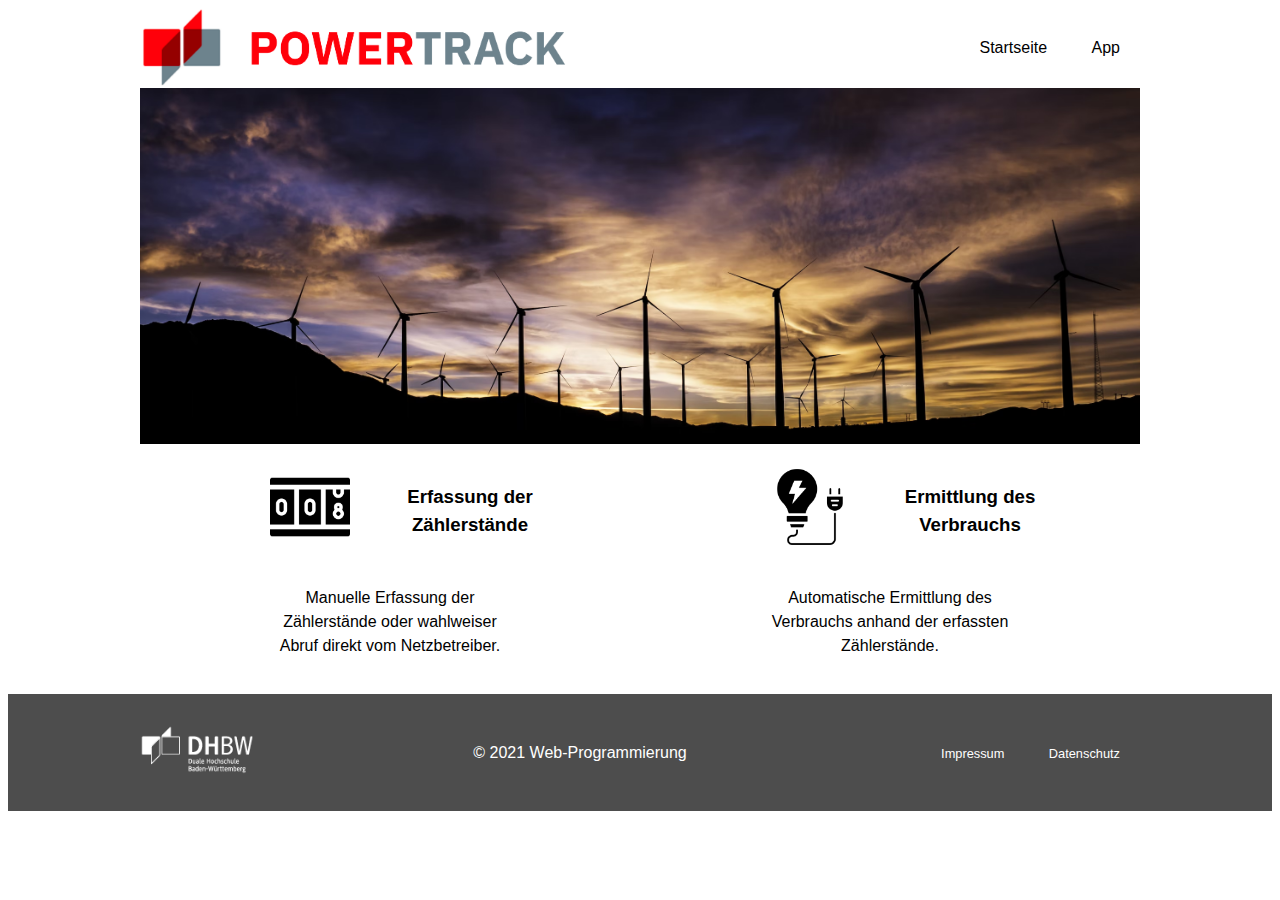
<file: index.html>
<!DOCTYPE html>
<html lang="de">
  <head>
    <title>POWERTRACK</title>
    <link rel="stylesheet" href="styles/style.css" />
    <link rel="stylesheet" href="styles/index.css" />
  </head>
  <body>
    <header class="fixed-width">
      <a href="index.html">
        <img src="img/powertrack_logo.png" />
      </a>
      <nav>
        <a href="index.html">Startseite</a>
        <a href="verwaltung.html">App</a>
      </nav>
    </header>

    <main class="fixed-width">
      <figure class="banner">
        <img src="img/banner.png" />
      </figure>

      <div class="index-content">
        <div class="index-content-head">
          <figure>
            <img src="img/counter_dark.png" />
          </figure>
          <p>Erfassung der <br />Z&auml;hlerst&auml;nde</p>
        </div>

        <div class="index-content-head">
          <figure>
            <img src="img/energy-consumption_dark.png" />
          </figure>
          <p>Ermittlung des <br />Verbrauchs</p>
        </div>

        <div class="index-content-body">
          <p calss="margin">
            Manuelle Erfassung der<br />
            Z&auml;hlerst&auml;nde oder wahlweiser<br />
            Abruf direkt vom Netzbetreiber.
          </p>
        </div>

        <div class="index-content-body">
          <p calss="margin">
            Automatische Ermittlung des <br />Verbrauchs anhand der erfassten
            <br />Z&auml;hlerst&auml;nde.
          </p>
        </div>
      </div>
    </main>

    <footer>
      <div class="fixed-width footer-area">
        <div class="footer-element">
          <a href="https://www.dhbw-vs.de/">
            <img src="img/dhbw_logo.png" />
          </a>
        </div>
        <div class="footer-element copyright">
          <p>&copy; 2021 Web-Programmierung</p>
        </div>
        <div class="footer-element footer-nav">
          <a href="impressum.html">Impressum</a>
          <a href="datenschutz.html">Datenschutz</a>
        </div>
      </div>
    </footer>
  </body>
</html>
</file>
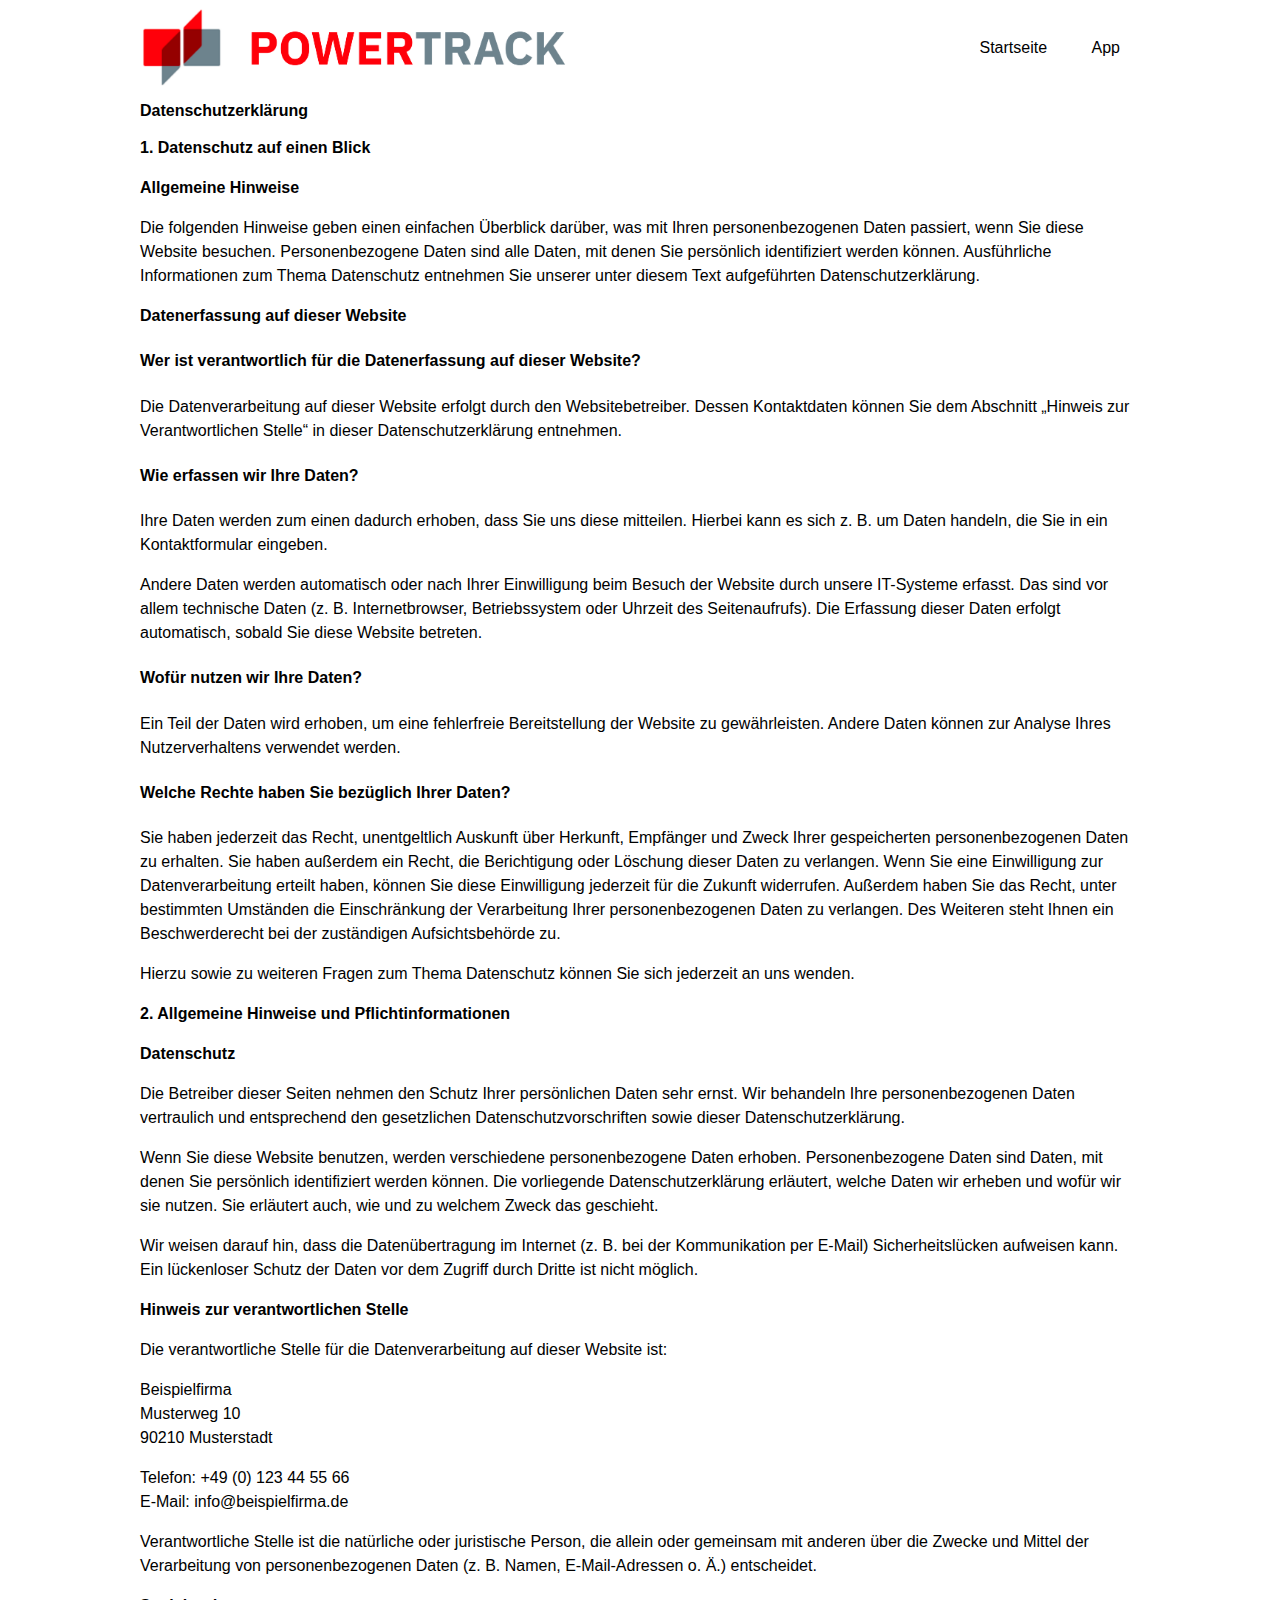
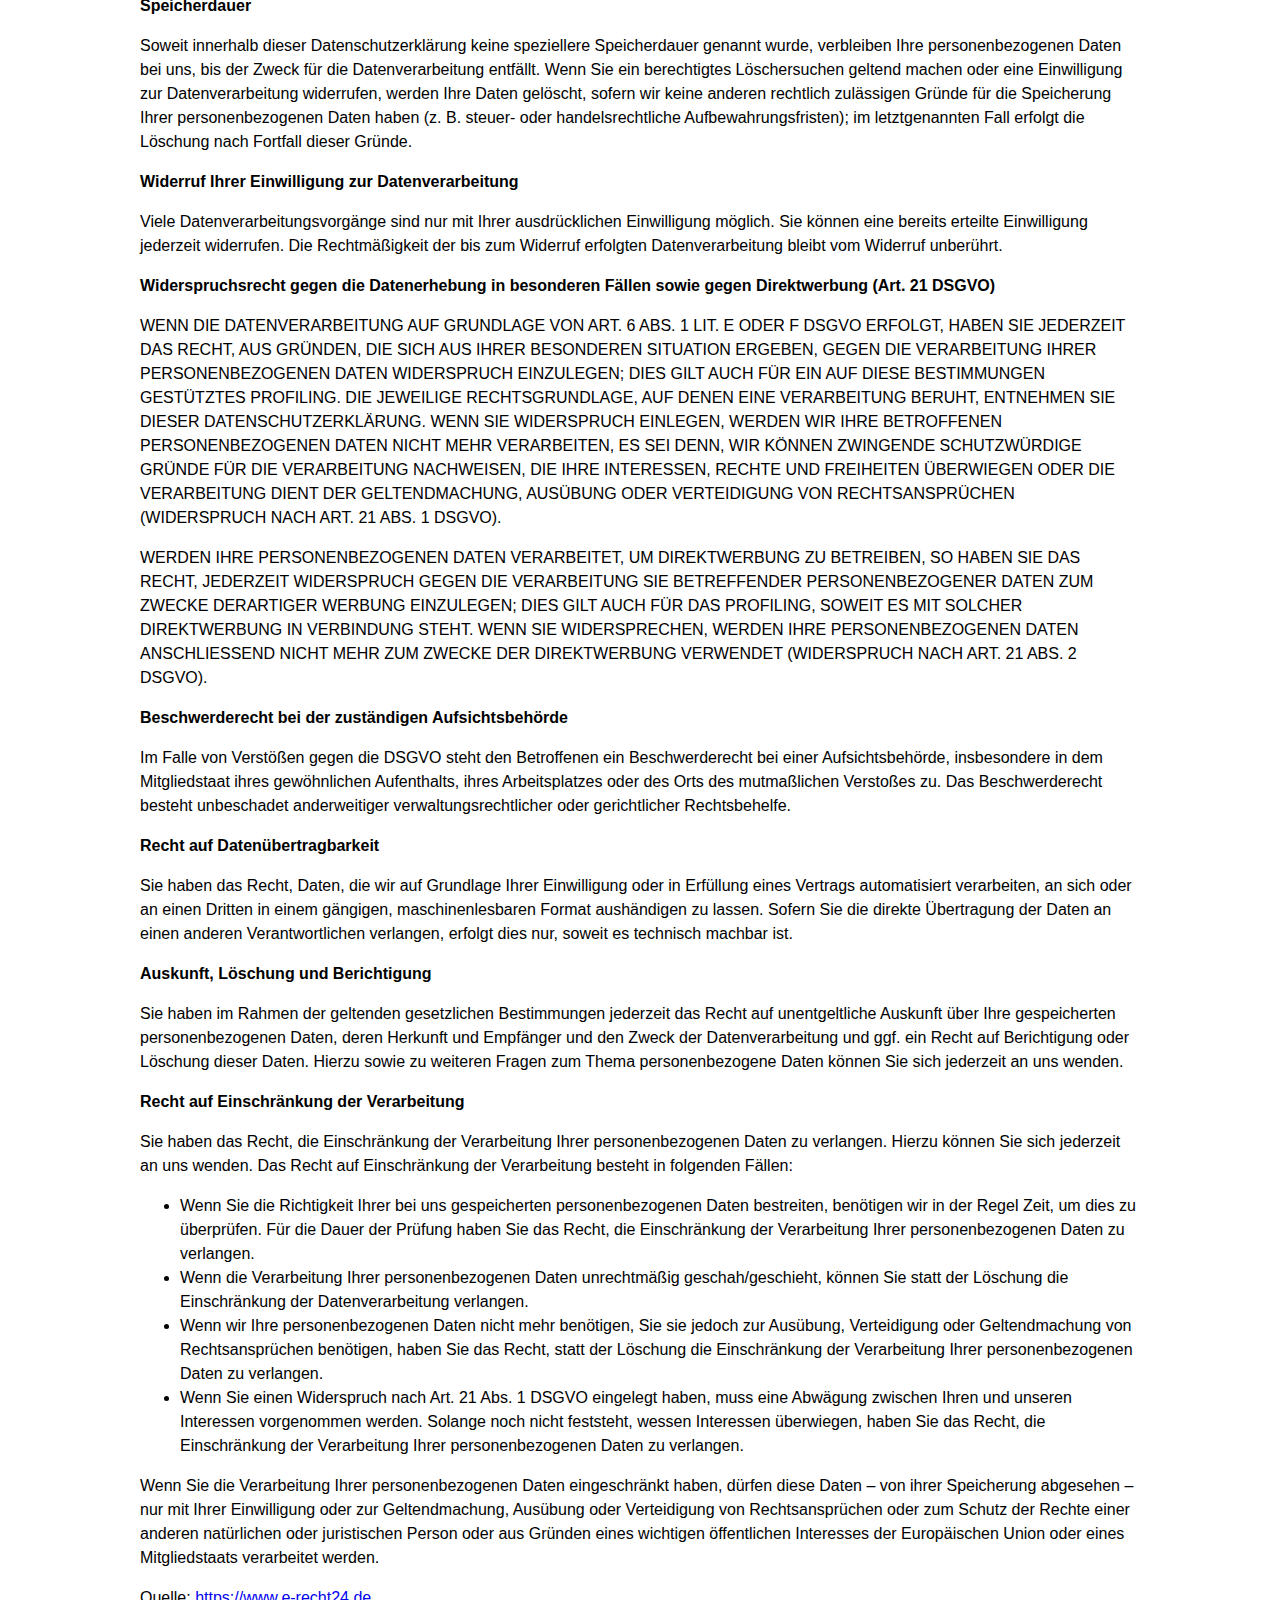
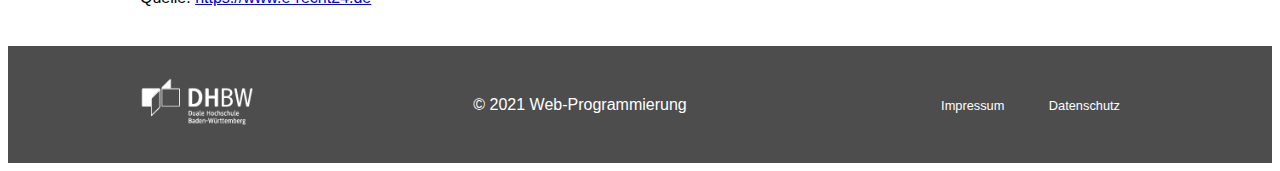
<file: datenschutz.html>
<!DOCTYPE html>
<html lang="de">
  <head>
    <title>POWERTRACK</title>
    <link rel="stylesheet" href="styles/style.css" />
  </head>
  <body>
    <header class="fixed-width">
      <a href="index.html">
        <img src="img/powertrack_logo.png" />
      </a>
      <nav>
        <a href="index.html">Startseite</a>
        <a href="verwaltung.html">App</a>
      </nav>
    </header>
    <main class="fixed-width">
      <div class="headline">
        <h1>Datenschutz&shy;erkl&auml;rung</h1>
      </div>

      <h2>1. Datenschutz auf einen Blick</h2>
      <h3>Allgemeine Hinweise</h3>
      <p>
        Die folgenden Hinweise geben einen einfachen &Uuml;berblick
        dar&uuml;ber, was mit Ihren personenbezogenen Daten passiert, wenn Sie
        diese Website besuchen. Personenbezogene Daten sind alle Daten, mit
        denen Sie pers&ouml;nlich identifiziert werden k&ouml;nnen.
        Ausf&uuml;hrliche Informationen zum Thema Datenschutz entnehmen Sie
        unserer unter diesem Text aufgef&uuml;hrten Datenschutzerkl&auml;rung.
      </p>
      <h3>Datenerfassung auf dieser Website</h3>
      <h4>
        Wer ist verantwortlich f&uuml;r die Datenerfassung auf dieser Website?
      </h4>
      <p>
        Die Datenverarbeitung auf dieser Website erfolgt durch den
        Websitebetreiber. Dessen Kontaktdaten k&ouml;nnen Sie dem Abschnitt
        &bdquo;Hinweis zur Verantwortlichen Stelle&ldquo; in dieser
        Datenschutzerkl&auml;rung entnehmen.
      </p>
      <h4>Wie erfassen wir Ihre Daten?</h4>
      <p>
        Ihre Daten werden zum einen dadurch erhoben, dass Sie uns diese
        mitteilen. Hierbei kann es sich z.&nbsp;B. um Daten handeln, die Sie in
        ein Kontaktformular eingeben.
      </p>
      <p>
        Andere Daten werden automatisch oder nach Ihrer Einwilligung beim Besuch
        der Website durch unsere IT-Systeme erfasst. Das sind vor allem
        technische Daten (z.&nbsp;B. Internetbrowser, Betriebssystem oder
        Uhrzeit des Seitenaufrufs). Die Erfassung dieser Daten erfolgt
        automatisch, sobald Sie diese Website betreten.
      </p>
      <h4>Wof&uuml;r nutzen wir Ihre Daten?</h4>
      <p>
        Ein Teil der Daten wird erhoben, um eine fehlerfreie Bereitstellung der
        Website zu gew&auml;hrleisten. Andere Daten k&ouml;nnen zur Analyse
        Ihres Nutzerverhaltens verwendet werden.
      </p>
      <h4>Welche Rechte haben Sie bez&uuml;glich Ihrer Daten?</h4>
      <p>
        Sie haben jederzeit das Recht, unentgeltlich Auskunft &uuml;ber
        Herkunft, Empf&auml;nger und Zweck Ihrer gespeicherten personenbezogenen
        Daten zu erhalten. Sie haben au&szlig;erdem ein Recht, die Berichtigung
        oder L&ouml;schung dieser Daten zu verlangen. Wenn Sie eine Einwilligung
        zur Datenverarbeitung erteilt haben, k&ouml;nnen Sie diese Einwilligung
        jederzeit f&uuml;r die Zukunft widerrufen. Au&szlig;erdem haben Sie das
        Recht, unter bestimmten Umst&auml;nden die Einschr&auml;nkung der
        Verarbeitung Ihrer personenbezogenen Daten zu verlangen. Des Weiteren
        steht Ihnen ein Beschwerderecht bei der zust&auml;ndigen
        Aufsichtsbeh&ouml;rde zu.
      </p>
      <p>
        Hierzu sowie zu weiteren Fragen zum Thema Datenschutz k&ouml;nnen Sie
        sich jederzeit an uns wenden.
      </p>
      <h2>2. Allgemeine Hinweise und Pflicht&shy;informationen</h2>
      <h3>Datenschutz</h3>
      <p>
        Die Betreiber dieser Seiten nehmen den Schutz Ihrer pers&ouml;nlichen
        Daten sehr ernst. Wir behandeln Ihre personenbezogenen Daten vertraulich
        und entsprechend den gesetzlichen Datenschutzvorschriften sowie dieser
        Datenschutzerkl&auml;rung.
      </p>
      <p>
        Wenn Sie diese Website benutzen, werden verschiedene personenbezogene
        Daten erhoben. Personenbezogene Daten sind Daten, mit denen Sie
        pers&ouml;nlich identifiziert werden k&ouml;nnen. Die vorliegende
        Datenschutzerkl&auml;rung erl&auml;utert, welche Daten wir erheben und
        wof&uuml;r wir sie nutzen. Sie erl&auml;utert auch, wie und zu welchem
        Zweck das geschieht.
      </p>
      <p>
        Wir weisen darauf hin, dass die Daten&uuml;bertragung im Internet
        (z.&nbsp;B. bei der Kommunikation per E-Mail) Sicherheitsl&uuml;cken
        aufweisen kann. Ein l&uuml;ckenloser Schutz der Daten vor dem Zugriff
        durch Dritte ist nicht m&ouml;glich.
      </p>
      <h3>Hinweis zur verantwortlichen Stelle</h3>
      <p>
        Die verantwortliche Stelle f&uuml;r die Datenverarbeitung auf dieser
        Website ist:
      </p>
      <p>
        Beispielfirma<br />
        Musterweg 10<br />
        90210 Musterstadt
      </p>

      <p>
        Telefon: +49 (0) 123 44 55 66<br />
        E-Mail: info@beispielfirma.de
      </p>
      <p>
        Verantwortliche Stelle ist die nat&uuml;rliche oder juristische Person,
        die allein oder gemeinsam mit anderen &uuml;ber die Zwecke und Mittel
        der Verarbeitung von personenbezogenen Daten (z.&nbsp;B. Namen,
        E-Mail-Adressen o. &Auml;.) entscheidet.
      </p>

      <h3>Speicherdauer</h3>
      <p>
        Soweit innerhalb dieser Datenschutzerkl&auml;rung keine speziellere
        Speicherdauer genannt wurde, verbleiben Ihre personenbezogenen Daten bei
        uns, bis der Zweck f&uuml;r die Datenverarbeitung entf&auml;llt. Wenn
        Sie ein berechtigtes L&ouml;schersuchen geltend machen oder eine
        Einwilligung zur Datenverarbeitung widerrufen, werden Ihre Daten
        gel&ouml;scht, sofern wir keine anderen rechtlich zul&auml;ssigen
        Gr&uuml;nde f&uuml;r die Speicherung Ihrer personenbezogenen Daten haben
        (z.&nbsp;B. steuer- oder handelsrechtliche Aufbewahrungsfristen); im
        letztgenannten Fall erfolgt die L&ouml;schung nach Fortfall dieser
        Gr&uuml;nde.
      </p>
      <h3>Widerruf Ihrer Einwilligung zur Datenverarbeitung</h3>
      <p>
        Viele Datenverarbeitungsvorg&auml;nge sind nur mit Ihrer
        ausdr&uuml;cklichen Einwilligung m&ouml;glich. Sie k&ouml;nnen eine
        bereits erteilte Einwilligung jederzeit widerrufen. Die
        Rechtm&auml;&szlig;igkeit der bis zum Widerruf erfolgten
        Datenverarbeitung bleibt vom Widerruf unber&uuml;hrt.
      </p>
      <h3>
        Widerspruchsrecht gegen die Datenerhebung in besonderen F&auml;llen
        sowie gegen Direktwerbung (Art. 21 DSGVO)
      </h3>
      <p>
        WENN DIE DATENVERARBEITUNG AUF GRUNDLAGE VON ART. 6 ABS. 1 LIT. E ODER F
        DSGVO ERFOLGT, HABEN SIE JEDERZEIT DAS RECHT, AUS GR&Uuml;NDEN, DIE SICH
        AUS IHRER BESONDEREN SITUATION ERGEBEN, GEGEN DIE VERARBEITUNG IHRER
        PERSONENBEZOGENEN DATEN WIDERSPRUCH EINZULEGEN; DIES GILT AUCH F&Uuml;R
        EIN AUF DIESE BESTIMMUNGEN GEST&Uuml;TZTES PROFILING. DIE JEWEILIGE
        RECHTSGRUNDLAGE, AUF DENEN EINE VERARBEITUNG BERUHT, ENTNEHMEN SIE
        DIESER DATENSCHUTZERKL&Auml;RUNG. WENN SIE WIDERSPRUCH EINLEGEN, WERDEN
        WIR IHRE BETROFFENEN PERSONENBEZOGENEN DATEN NICHT MEHR VERARBEITEN, ES
        SEI DENN, WIR K&Ouml;NNEN ZWINGENDE SCHUTZW&Uuml;RDIGE GR&Uuml;NDE
        F&Uuml;R DIE VERARBEITUNG NACHWEISEN, DIE IHRE INTERESSEN, RECHTE UND
        FREIHEITEN &Uuml;BERWIEGEN ODER DIE VERARBEITUNG DIENT DER
        GELTENDMACHUNG, AUS&Uuml;BUNG ODER VERTEIDIGUNG VON
        RECHTSANSPR&Uuml;CHEN (WIDERSPRUCH NACH ART. 21 ABS. 1 DSGVO).
      </p>
      <p>
        WERDEN IHRE PERSONENBEZOGENEN DATEN VERARBEITET, UM DIREKTWERBUNG ZU
        BETREIBEN, SO HABEN SIE DAS RECHT, JEDERZEIT WIDERSPRUCH GEGEN DIE
        VERARBEITUNG SIE BETREFFENDER PERSONENBEZOGENER DATEN ZUM ZWECKE
        DERARTIGER WERBUNG EINZULEGEN; DIES GILT AUCH F&Uuml;R DAS PROFILING,
        SOWEIT ES MIT SOLCHER DIREKTWERBUNG IN VERBINDUNG STEHT. WENN SIE
        WIDERSPRECHEN, WERDEN IHRE PERSONENBEZOGENEN DATEN ANSCHLIESSEND NICHT
        MEHR ZUM ZWECKE DER DIREKTWERBUNG VERWENDET (WIDERSPRUCH NACH ART. 21
        ABS. 2 DSGVO).
      </p>
      <h3>
        Beschwerde&shy;recht bei der zust&auml;ndigen Aufsichts&shy;beh&ouml;rde
      </h3>
      <p>
        Im Falle von Verst&ouml;&szlig;en gegen die DSGVO steht den Betroffenen
        ein Beschwerderecht bei einer Aufsichtsbeh&ouml;rde, insbesondere in dem
        Mitgliedstaat ihres gew&ouml;hnlichen Aufenthalts, ihres Arbeitsplatzes
        oder des Orts des mutma&szlig;lichen Versto&szlig;es zu. Das
        Beschwerderecht besteht unbeschadet anderweitiger verwaltungsrechtlicher
        oder gerichtlicher Rechtsbehelfe.
      </p>
      <h3>Recht auf Daten&shy;&uuml;bertrag&shy;barkeit</h3>
      <p>
        Sie haben das Recht, Daten, die wir auf Grundlage Ihrer Einwilligung
        oder in Erf&uuml;llung eines Vertrags automatisiert verarbeiten, an sich
        oder an einen Dritten in einem g&auml;ngigen, maschinenlesbaren Format
        aush&auml;ndigen zu lassen. Sofern Sie die direkte &Uuml;bertragung der
        Daten an einen anderen Verantwortlichen verlangen, erfolgt dies nur,
        soweit es technisch machbar ist.
      </p>
      <h3>Auskunft, L&ouml;schung und Berichtigung</h3>
      <p>
        Sie haben im Rahmen der geltenden gesetzlichen Bestimmungen jederzeit
        das Recht auf unentgeltliche Auskunft &uuml;ber Ihre gespeicherten
        personenbezogenen Daten, deren Herkunft und Empf&auml;nger und den Zweck
        der Datenverarbeitung und ggf. ein Recht auf Berichtigung oder
        L&ouml;schung dieser Daten. Hierzu sowie zu weiteren Fragen zum Thema
        personenbezogene Daten k&ouml;nnen Sie sich jederzeit an uns wenden.
      </p>
      <h3>Recht auf Einschr&auml;nkung der Verarbeitung</h3>
      <p>
        Sie haben das Recht, die Einschr&auml;nkung der Verarbeitung Ihrer
        personenbezogenen Daten zu verlangen. Hierzu k&ouml;nnen Sie sich
        jederzeit an uns wenden. Das Recht auf Einschr&auml;nkung der
        Verarbeitung besteht in folgenden F&auml;llen:
      </p>
      <ul>
        <li>
          Wenn Sie die Richtigkeit Ihrer bei uns gespeicherten personenbezogenen
          Daten bestreiten, ben&ouml;tigen wir in der Regel Zeit, um dies zu
          &uuml;berpr&uuml;fen. F&uuml;r die Dauer der Pr&uuml;fung haben Sie
          das Recht, die Einschr&auml;nkung der Verarbeitung Ihrer
          personenbezogenen Daten zu verlangen.
        </li>
        <li>
          Wenn die Verarbeitung Ihrer personenbezogenen Daten
          unrechtm&auml;&szlig;ig geschah/geschieht, k&ouml;nnen Sie statt der
          L&ouml;schung die Einschr&auml;nkung der Datenverarbeitung verlangen.
        </li>
        <li>
          Wenn wir Ihre personenbezogenen Daten nicht mehr ben&ouml;tigen, Sie
          sie jedoch zur Aus&uuml;bung, Verteidigung oder Geltendmachung von
          Rechtsanspr&uuml;chen ben&ouml;tigen, haben Sie das Recht, statt der
          L&ouml;schung die Einschr&auml;nkung der Verarbeitung Ihrer
          personenbezogenen Daten zu verlangen.
        </li>
        <li>
          Wenn Sie einen Widerspruch nach Art. 21 Abs. 1 DSGVO eingelegt haben,
          muss eine Abw&auml;gung zwischen Ihren und unseren Interessen
          vorgenommen werden. Solange noch nicht feststeht, wessen Interessen
          &uuml;berwiegen, haben Sie das Recht, die Einschr&auml;nkung der
          Verarbeitung Ihrer personenbezogenen Daten zu verlangen.
        </li>
      </ul>
      <p>
        Wenn Sie die Verarbeitung Ihrer personenbezogenen Daten
        eingeschr&auml;nkt haben, d&uuml;rfen diese Daten &ndash; von ihrer
        Speicherung abgesehen &ndash; nur mit Ihrer Einwilligung oder zur
        Geltendmachung, Aus&uuml;bung oder Verteidigung von
        Rechtsanspr&uuml;chen oder zum Schutz der Rechte einer anderen
        nat&uuml;rlichen oder juristischen Person oder aus Gr&uuml;nden eines
        wichtigen &ouml;ffentlichen Interesses der Europ&auml;ischen Union oder
        eines Mitgliedstaats verarbeitet werden.
      </p>
      <p>
        Quelle: <a href="https://www.e-recht24.de">https://www.e-recht24.de</a>
      </p>
    </main>

    <footer>
      <div class="fixed-width footer-area">
        <div class="footer-element">
          <a href="https://www.dhbw-vs.de/">
            <img src="img/dhbw_logo.png" />
          </a>
        </div>
        <div class="footer-element copyright">
          <p>&copy; 2021 Web-Programmierung</p>
        </div>
        <div class="footer-element footer-nav">
          <a href="impressum.html">Impressum</a>
          <a href="datenschutz.html">Datenschutz</a>
        </div>
      </div>
    </footer>
  </body>
</html>
</file>
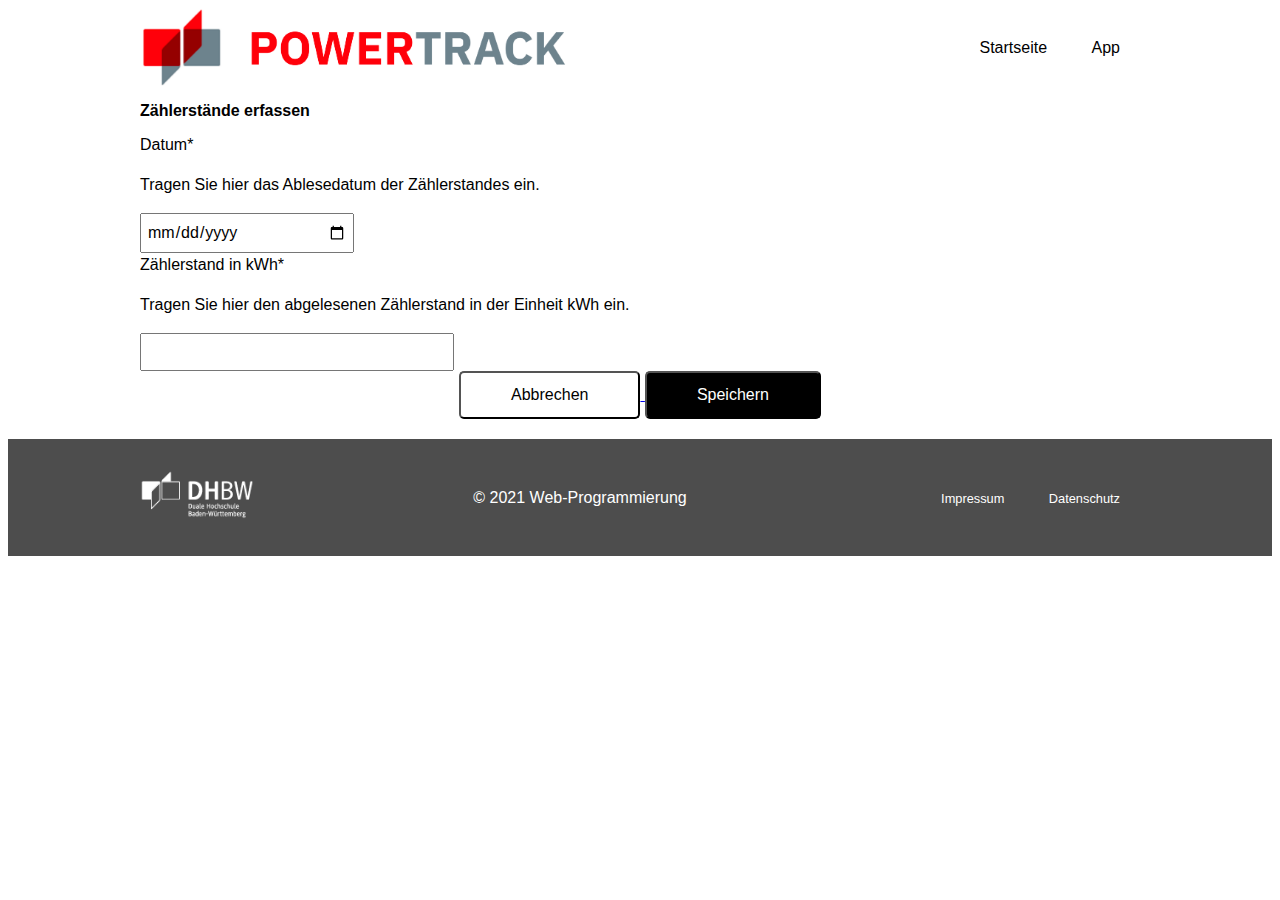
<file: erfassung.html>
<!DOCTYPE html>
<html lang="de">
  <head>
    <title>POWERTRACK</title>
    <link rel="stylesheet" href="styles/style.css" />
    <link rel="stylesheet" href="styles/erfassung.css" />
  </head>
  <body onload="initialize()">
    <header class="fixed-width">
      <a href="index.html">
        <img src="img/powertrack_logo.png" />
      </a>
      <nav>
        <a href="index.html">Startseite</a>
        <a href="verwaltung.html">App</a>
      </nav>
    </header>

    <main class="fixed-width">
      <div class="headline">
        <h1>Zählerstände erfassen</h1>
      </div>
      <form>
        <div class="create-grp-due">
          <label for="Date_input">Datum*</label>
          <p>Tragen Sie hier das Ablesedatum der Zählerstandes ein.</p>
          <input id="Date_input" type="date" />
        </div>

        <div class="create-grp-title">
          <label for="counter_input">Zählerstand in kWh*</label>
          <p>
            Tragen Sie hier den abgelesenen Zählerstand in der Einheit kWh ein.
          </p>
          <input id="counter_input" type="text" />
        </div>
      </form>
      <div class="create-grp-actions">
        <a href="verwaltung.html">
          <button class="disabled-button">Abbrechen</button>
        </a>
        <a href="verwaltung.html">
          <button onclick="save()" id="save-btn">Speichern</button></a
        >
      </div>
    </main>

    <footer>
      <div class="fixed-width footer-area">
        <div class="footer-element">
          <a href="https://www.dhbw-vs.de/">
            <img src="img/dhbw_logo.png" />
          </a>
        </div>
        <div class="footer-element copyright">
          <p>&copy; 2021 Web-Programmierung</p>
        </div>
        <div class="footer-element footer-nav">
          <a href="impressum.html">Impressum</a>
          <a href="datenschutz.html">Datenschutz</a>
        </div>
      </div>
    </footer>
    <script src="js/common.js"></script>
    <script src="js/anlage.js"></script>
  </body>
</html>
</file>
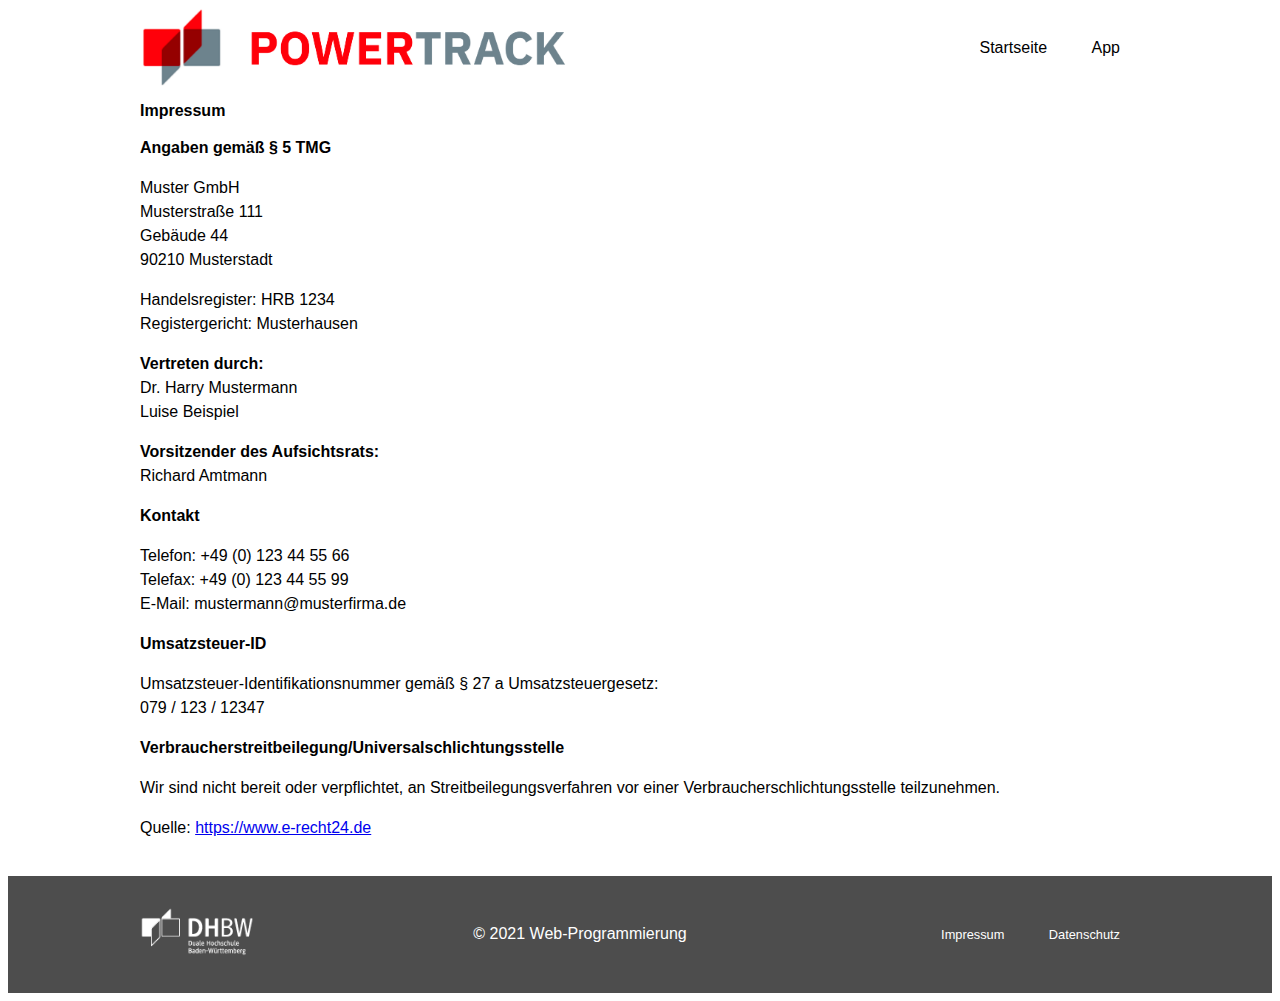
<file: impressum.html>
<!DOCTYPE html>
<html lang="de">
  <head>
    <title>POWERTRACK</title>
    <link rel="stylesheet" href="styles/style.css" />
  </head>
  <body>
    <!DOCTYPE html>
    <html lang="de">
      <head>
        <title>POWERTRACK</title>
        <link rel="stylesheet" href="styles/style.css" />
      </head>
      <body>
        <header class="fixed-width">
          <a href="index.html">
            <img src="img/powertrack_logo.png" />
          </a>
          <nav>
            <a href="index.html">Startseite</a>
            <a href="verwaltung.html">App</a>
          </nav>
        </header>
        
        <main class="fixed-width">
          <div class="headline">
            <h1>Impressum</h1>
          </div>

          <h2>Angaben gem&auml;&szlig; &sect; 5 TMG</h2>
          <p>
            Muster GmbH<br />
            Musterstra&szlig;e 111<br />
            Geb&auml;ude 44<br />
            90210 Musterstadt
          </p>

          <p>
            Handelsregister: HRB 1234<br />
            Registergericht: Musterhausen
          </p>

          <p>
            <strong class="highlight">Vertreten durch:</strong><br />
            Dr. Harry Mustermann<br />
            Luise Beispiel
          </p>

          <p>
            <strong class="highlight">Vorsitzender des Aufsichtsrats:</strong
            ><br />
            Richard Amtmann
          </p>

          <h2>Kontakt</h2>
          <p>
            Telefon: +49 (0) 123 44 55 66<br />
            Telefax: +49 (0) 123 44 55 99<br />
            E-Mail: mustermann@musterfirma.de
          </p>

          <h2>Umsatzsteuer-ID</h2>
          <p>
            Umsatzsteuer-Identifikationsnummer gem&auml;&szlig; &sect; 27 a
            Umsatzsteuergesetz:<br />
            079 / 123 / 12347
          </p>

          <h2>
            Verbraucher&shy;streit&shy;beilegung/Universal&shy;schlichtungs&shy;stelle
          </h2>
          <p>
            Wir sind nicht bereit oder verpflichtet, an
            Streitbeilegungsverfahren vor einer Verbraucherschlichtungsstelle
            teilzunehmen.
          </p>

          <p>
            Quelle:
            <a href="https://www.e-recht24.de">https://www.e-recht24.de</a>
          </p>
        </main>

        <footer>
          <div class="fixed-width footer-area">
            <div class="footer-element">
              <a href="https://www.dhbw-vs.de/">
                <img src="img/dhbw_logo.png" />
              </a>
            </div>
            <div class="footer-element copyright">
              <p>&copy; 2021 Web-Programmierung</p>
            </div>
            <div class="footer-element footer-nav">
              <a href="impressum.html">Impressum</a>
              <a href="datenschutz.html">Datenschutz</a>
            </div>
          </div>
        </footer>
      </body>
    </html>
  </body>
</html>
</file>
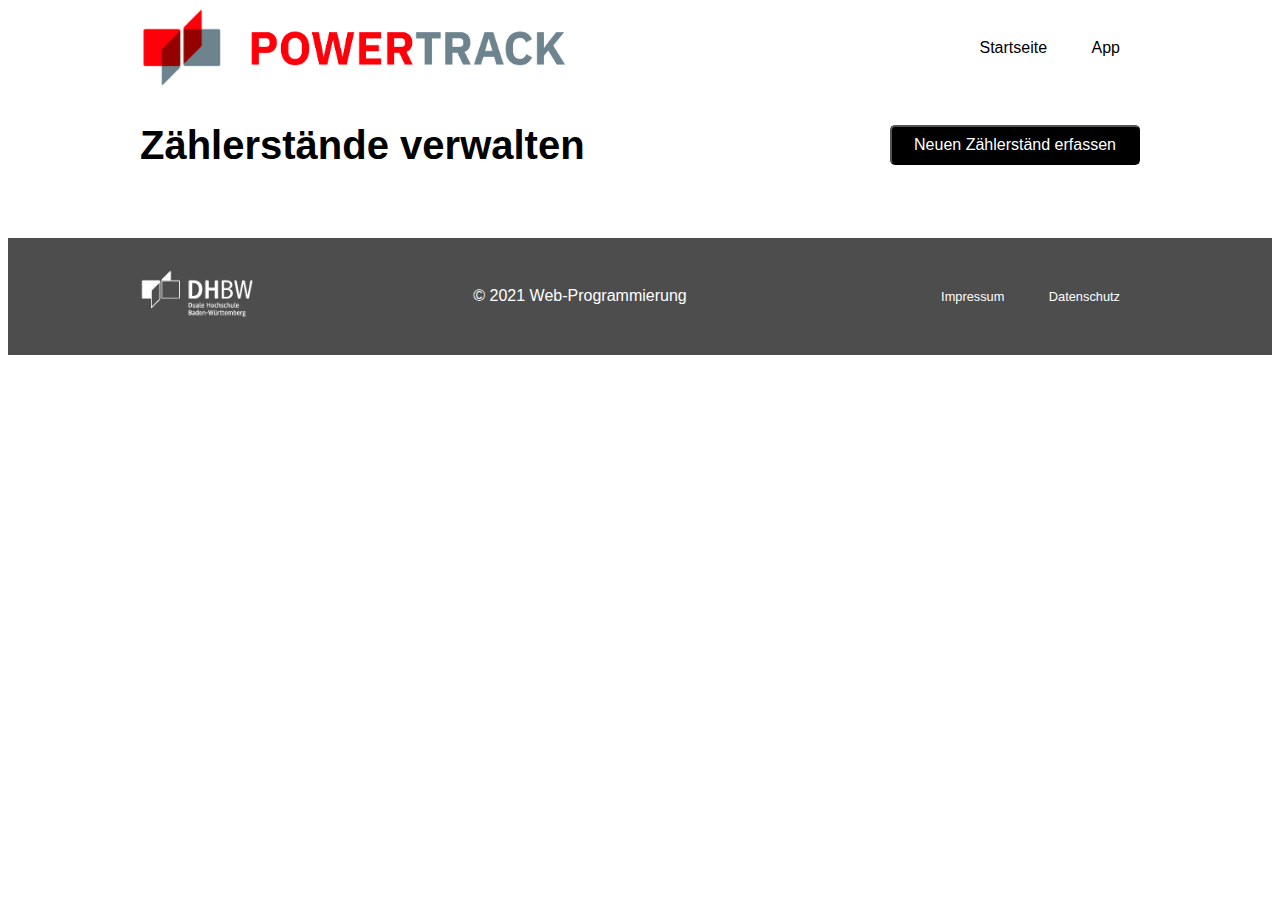
<file: verwaltung.html>
<!DOCTYPE html>
<html lang="de">
  <head>
    <title>POWERTRACK</title>
    <link rel="stylesheet" href="styles/style.css" />
    <link rel="stylesheet" href="styles/verwaltung.css" />
  </head>
  <body>
    <header class="fixed-width">
      <a href="index.html">
        <img src="img/powertrack_logo.png" />
      </a>
      <nav>
        <a href="index.html">Startseite</a>
        <a href="verwaltung.html">App</a>
      </nav>
    </header>

    <main class="fixed-width">
      <div class="administration-head">
        <h1>Z&auml;hlerst&auml;nde verwalten</h1>

        <a href="erfassung.html">
          <button class="button-head">
            Neuen Z&auml;hlerst&auml;nd erfassen
          </button>
        </a>
      </div>

      <div class="administration-body">
        <ul class="list-alltasks" id="tasks"></ul>
      </div>
    </main>

    <footer>
      <div class="fixed-width footer-area">
        <div class="footer-element">
          <a href="https://www.dhbw-vs.de/">
            <img src="img/dhbw_logo.png" />
          </a>
        </div>
        <div class="footer-element copyright">
          <p>&copy; 2021 Web-Programmierung</p>
        </div>
        <div class="footer-element footer-nav">
          <a href="impressum.html">Impressum</a>
          <a href="datenschutz.html">Datenschutz</a>
        </div>
      </div>
    </footer>
    <script src="js/liste.js"></script>
  </body>
</html>
</file>
<file: styles/style.css>
* {
  font-family: Helvetica, sans-serif;
  font-size: 12pt;
  line-height: 150%;
}

.fixed-width {
  width: 1000px;
  margin: auto;
}

body {
  display: flex;
  flex-direction: column;
}
header {
  height: 80px;
  display: flex;
}

header a,
header a img {
  height: inherit;
}

header nav {
  /* Let navigation take the remaining size in this row */
  flex-grow: 1;
  /* Align navigation items on the right side */
  text-align: right;
  margin: auto;
}

header nav a {
  margin: 0 20px;
}

header nav a:visited,
header nav a:link,
header nav a:hover {
  color: black;
  text-decoration: none;
}

header nav a:hover {
  text-decoration: underline;
}
footer {
  background-color: #4d4d4d;
  color: white;
  margin-top: 20px;
}

.footer-area {
  display: flex;
  padding: 30px 0;
}

.footer-element {
  flex-grow: 1;
  flex-basis: 0;
  margin: auto;
}

.footer-nav {
  text-align: right;
}

.footer-nav a {
  margin: 0 20px;
  font-size: 0.8rem;
}

.footer-nav a:link,
.footer-nav a:visited,
.footer-nav a:hover {
  color: white;
  text-decoration: none;
}

.footer-nav a:hover {
  color: white;
  text-decoration: underline;
}

footer img {
  height: 50px;
}
</file>
<file: styles/index.css>
.banner {
  margin: 0;
}
.banner img {
  width: 1000px;
}

.index-img {
  margin: 0;
}
.index-img img {
  width: 1000px;
}

.index-content {
  display: grid;
  grid-template-columns: 1fr 1fr;
  text-align: center;
}

.index-content-head {
  display: grid;
  grid-template-columns: 1fr 1fr;
  text-align: center;
  margin: auto;
}

.index-content-body {
  display: grid;
  grid-template-columns: 1fr;
  text-align: center;
  margin: auto;
}

.index-content-head img {
  height: 80px;
}

.index-content-head p {
  font-size: 14pt;
  font-weight: bold;
  text-align: center;
  margin: auto;
}
.margin {
  margin: 0px;
}
</file>
<file: styles/erfassung.css>
input {
  padding: 5px;
}

.create-grp-title input {
  width: 30%;
}

.create-grp-notes input {
  width: 100%;
}

.create-grp-due input {
  width: 20%;
}

.create-grp-responsible input {
  width: 30%;
}

.create-grp-actions {
  text-align: center;
}
button {
  padding: 10px 50px;
  background-color: black;
  color: white;
  border-radius: 5px;
  border-color: black;
}
.teaser-action button {
  margin: 40px 0;
}
.disabled-button {
  background-color: inherit;
  color: black;
}
</file>
<file: styles/verwaltung.css>
.administration-head {
  display: grid;
  grid-template-columns: 1fr 1fr;
}

h1 {
  font-family: 'Lucida Sans', 'Lucida Sans Regular', 'Lucida Grande',
    'Lucida Sans Unicode', Geneva, Verdana, sans-serif;
  font-size: 40px;
  font-weight: bold;
}

.administration-head a {
  text-align: right;
  margin-top: auto;
  margin-bottom: auto;
}

.button-head {
  width: 250px;
  height: 40px;
  background-color: black;
  color: white;
  border-color: 2px black;
  border-radius: 5px;
}

.button-head:hover {
  background-color: #ea1f25;
  color: black;
  border-color: 2px black;
}
</file>
